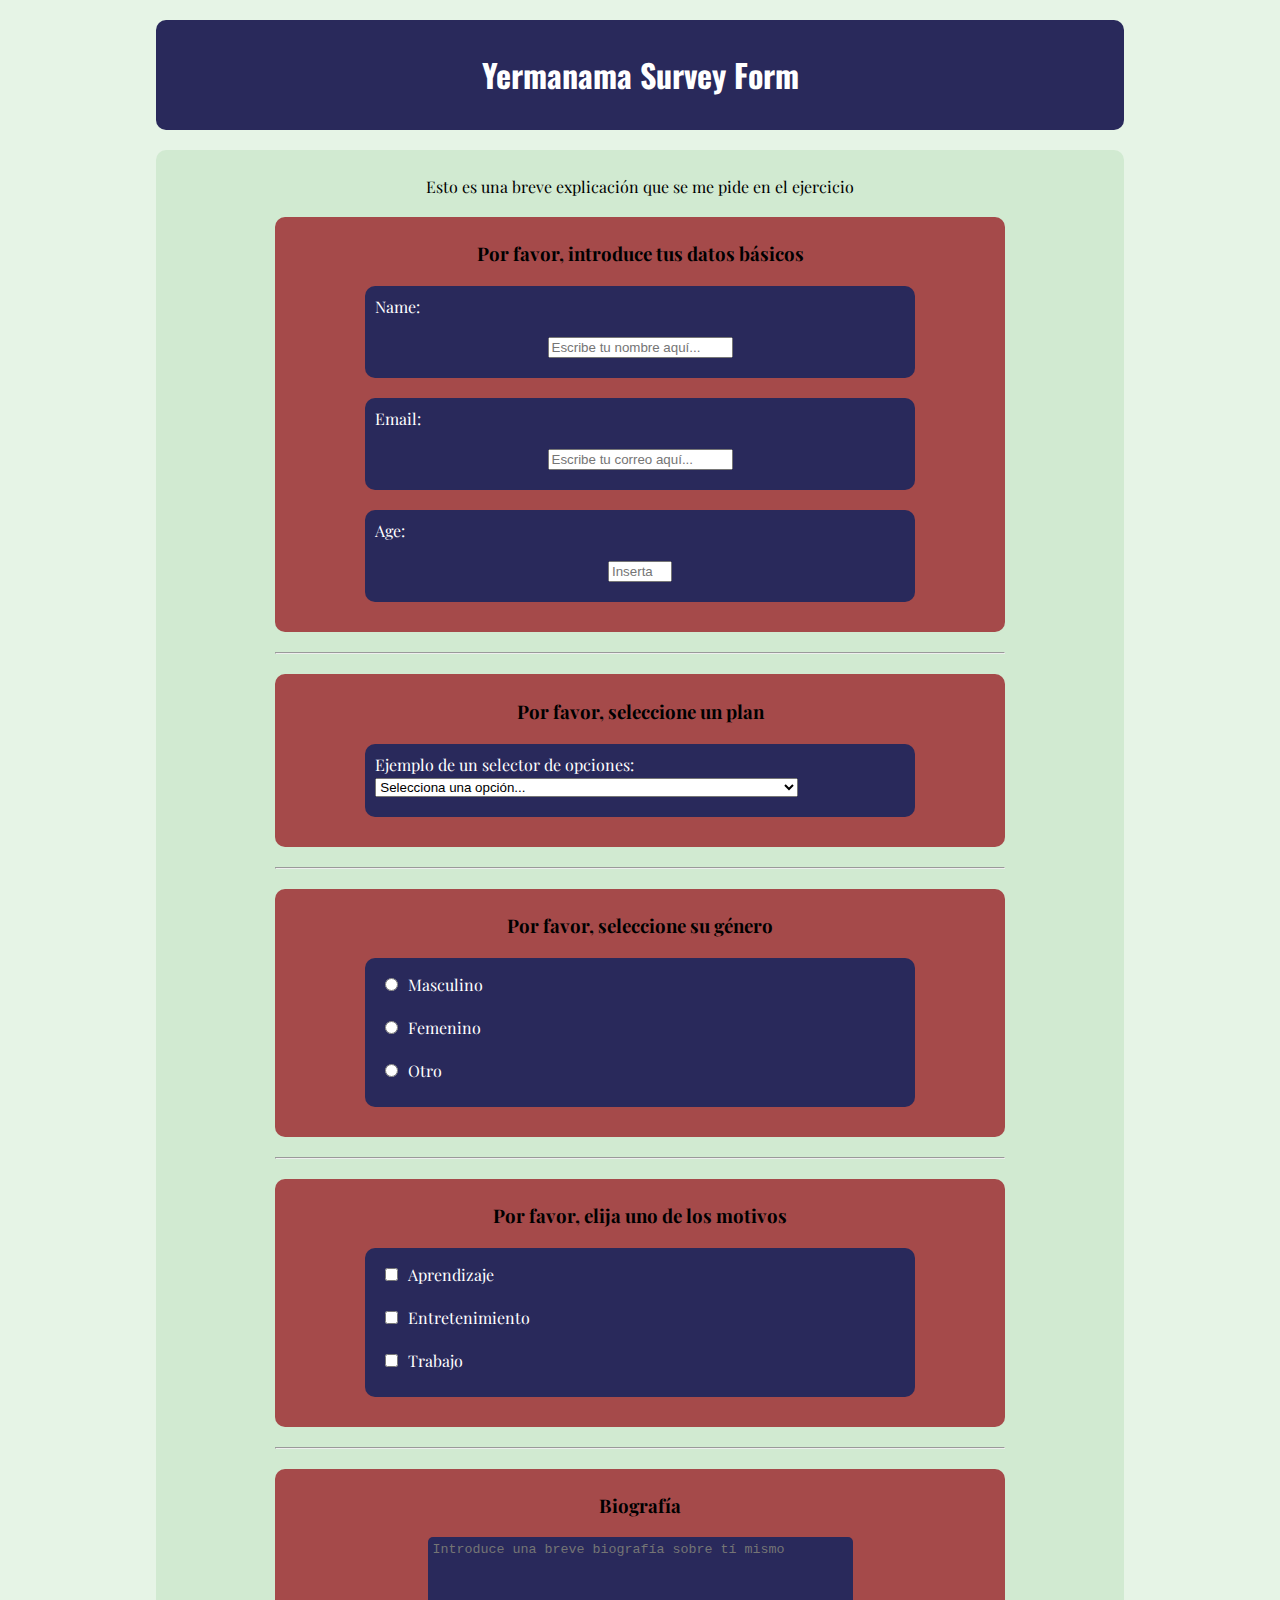
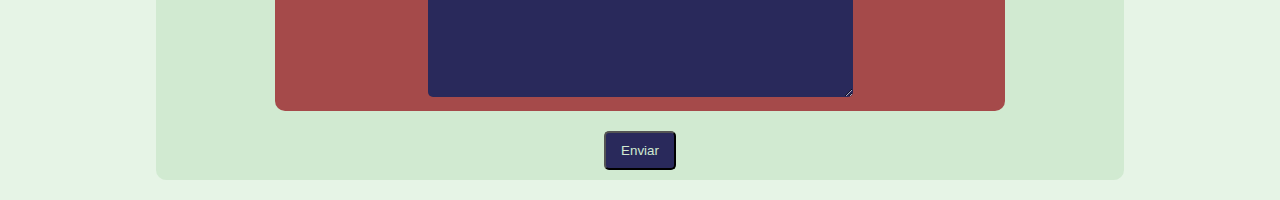
<file: Responsive Web Design Certification/build-a-survey-form/index.html>
<!DOCTYPE html>
<html lang="en">
    <head>
        <meta charset="UTF-8">
        <meta name="viewport" content="width=device-width, initial-scale=1.0">
        <title>Build a survey form</title>
        <link rel="stylesheet" href="css/styles.css">
    </head>
    <body>
        <div id="introduccion">
            <h1 id="title">Yermanama Survey Form</h1>
        </div>
        <div class="formulario">
            <p id="description">Esto es una breve explicación que se me pide en el ejercicio</p>
            <form action="post" id="survey-form">
                <fieldset>
                    <h3>Por favor, introduce tus datos básicos</h3>
                    <div>
                        <label for="name" id="name-label">Name: </label><input type="text" id="name" required placeholder="Escribe tu nombre aquí...">
                    </div>
                    <div>
                        <label for="email" id="email-label">Email: </label><input type="email" id="email" required placeholder="Escribe tu correo aquí...">
                    </div>
                    <div>
                        <label for="number" id="number-label">Age: </label><input type="number" id="number" min="12" max="120" placeholder="Inserta tu edad aquí...">
                    </div>
                </fieldset>
                <hr>
                <fieldset>
                    <h3>Por favor, seleccione un plan</h3>
                    <div>
                        <label id="dropdown-label" for="dropdown">Ejemplo de un selector de opciones:
                            <select name="dropdown" id="dropdown">
                                <option value="">Selecciona una opción...</option>
                                <option value="basico">Básico - Acceso limitado (Gratis)</option>
                                <option value="standard">Estándar - Acceso completo ($9.99/mes)</option>
                                <option value="premium">Premium - Acceso completo + beneficios adicionales ($19.99/mes)</option>
                                <option value="familiar">Familiar - Acceso para hasta 5 miembros de la familia ($29.99/mes)</option>
                            </select>
                        </label>
                    </div>
                </fieldset>
                <hr>
                <fieldset>
                    <h3>Por favor, seleccione su género</h3>
                    <div>
                        <label id="masculino-label" for="masculino"><input type="radio" name="genero" id="masculino" value="masculino">Masculino</label>
                        <label id="femenino-label" for="femenino"><input type="radio" name="genero" id="femenino" value="femenino">Femenino</label>
                        <label id="otro-label" for="otro"><input type="radio" name="genero" id="otro" value="otro">Otro</label>
                    </div>
                </fieldset>
                <hr>
                <fieldset>
                    <h3>Por favor, elija uno de los motivos</h3>
                    <div>
                        <label id="motivo1-label" for="motivo1"><input type="checkbox" name="motivo1" id="motivo1" value="aprendizaje">Aprendizaje</label>
                        <label id="motivo2-label" for="motivo2"><input type="checkbox" name="motivo2" id="motivo2" value="entretenimiento">Entretenimiento</label>
                        <label id="motivo3-label" for="motivo3"><input type="checkbox" name="motivo3" id="motivo3" value="trabajo">Trabajo</label>
                    </div>
                </fieldset>
                <hr>
                <fieldset>
                    <h3>Biografía</h3>
                    <textarea name="biografia" id="biografia" cols="50" rows="10" placeholder="Introduce una breve biografía sobre tí mismo"></textarea>
                </fieldset>
                <button type="submit" id="submit">Enviar</button>
            </form>
        </div>
    </body>
</html>
</file>
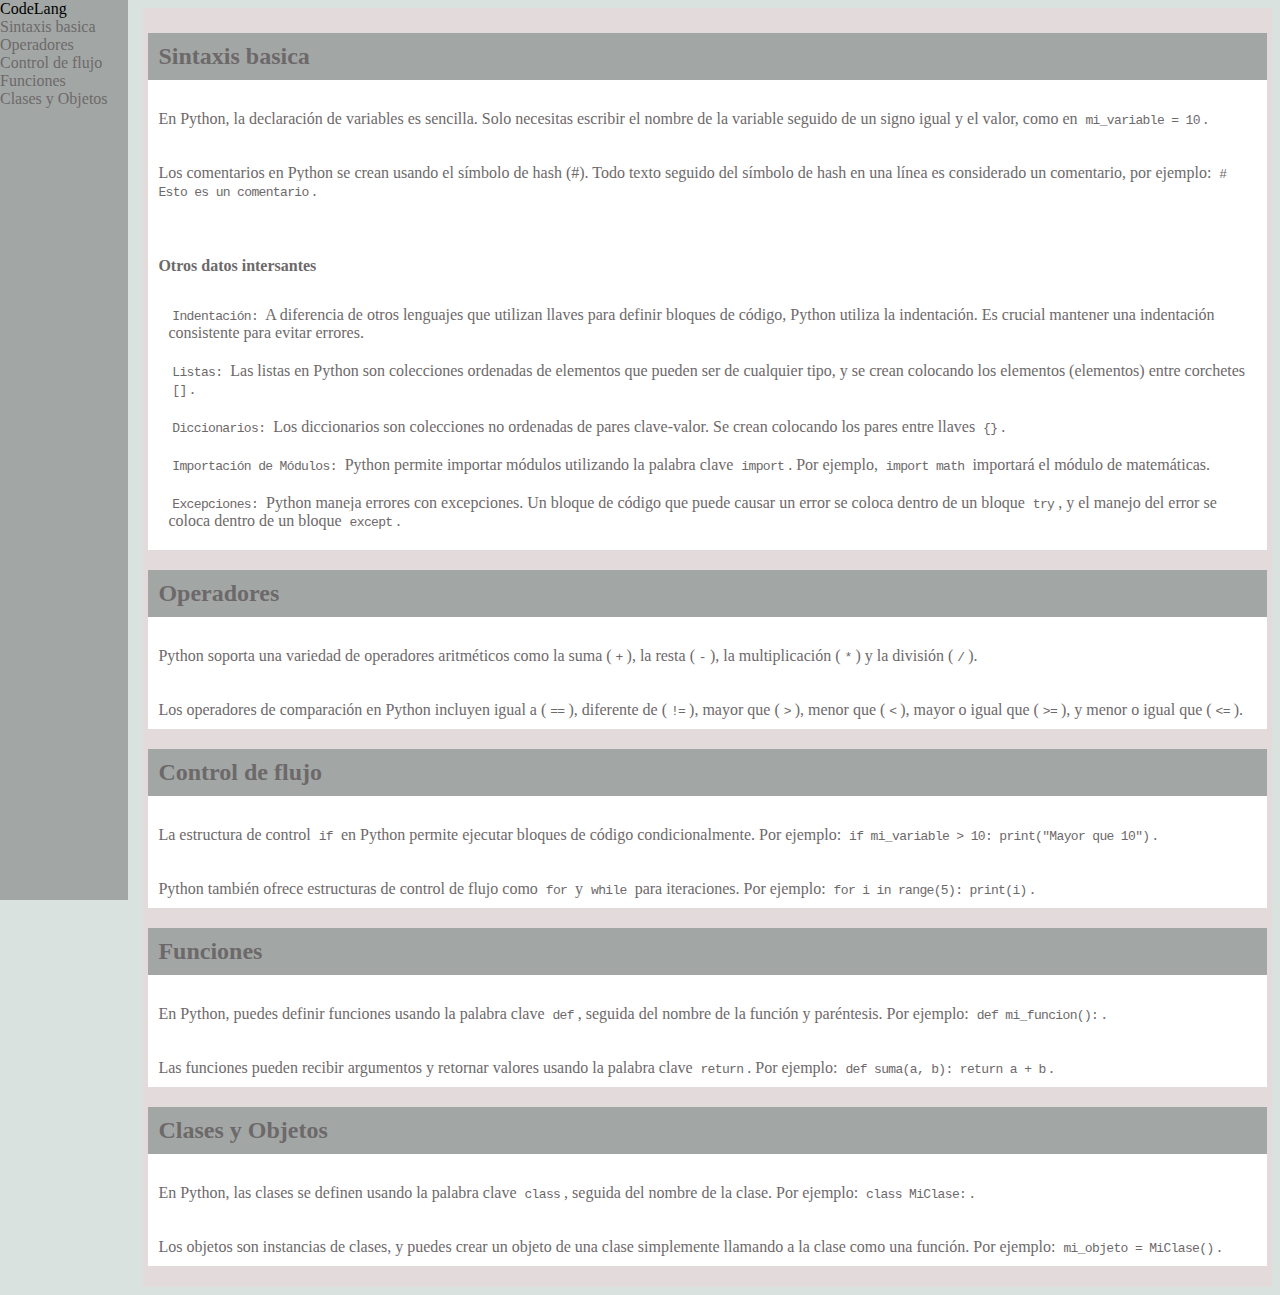
<file: Responsive Web Design Certification/build-a-techanical-Documentation-Page/index.html>
<!DOCTYPE html>
<html lang="en">

<head>
    <meta charset="UTF-8">
    <meta name="viewport" content="width=device-width, initial-scale=1.0">
    <title>CodeLang</title>
    <link rel="stylesheet" href="css/styles.css">
</head>

<body>
    <div id="nav-toggle">≡</div>
    <nav id="navbar">
        <header>CodeLang</header>
        <a class="nav-link" href="#Sintaxis_basica">Sintaxis basica</a>
        <a class="nav-link" href="#Operadores">Operadores</a>
        <a class="nav-link" href="#Control_de_flujo">Control de flujo</a>
        <a class="nav-link" href="#Funciones">Funciones</a>
        <a class="nav-link" href="#Clases_y_Objetos">Clases y Objetos</a>
    </nav>
    <main id="main-doc">
        <section id="Sintaxis_basica" class="main-section">
            <header>
                <h2>Sintaxis basica</h2>
            </header>
            <p>En Python, la declaración de variables es sencilla. Solo necesitas escribir el nombre de la variable
                seguido de un signo igual y el valor, como en <code>mi_variable = 10</code>.</p>
            <p>Los comentarios en Python se crean usando el símbolo de hash (#). Todo texto seguido del símbolo de hash
                en una línea es considerado un comentario, por ejemplo: <code># Esto es un comentario</code>.</p>
            <ul>
                <h4>Otros datos intersantes</h4>
                <li><code>Indentación:</code> A diferencia de otros lenguajes que utilizan llaves para definir bloques
                    de código, Python utiliza la indentación. Es crucial mantener una indentación consistente para
                    evitar errores.</li>
                <li><code>Listas:</code> Las listas en Python son colecciones ordenadas de elementos que pueden ser de
                    cualquier tipo, y se crean colocando los elementos (elementos) entre corchetes <code>[]</code>.</li>
                <li><code>Diccionarios:</code> Los diccionarios son colecciones no ordenadas de pares clave-valor. Se
                    crean colocando los pares entre llaves <code>{}</code>.</li>
                <li><code>Importación de Módulos:</code> Python permite importar módulos utilizando la palabra clave
                    <code>import</code>. Por ejemplo, <code>import math</code> importará el módulo de matemáticas.
                </li>
                <li><code>Excepciones:</code> Python maneja errores con excepciones. Un bloque de código que puede
                    causar un error se coloca dentro de un bloque <code>try</code>, y el manejo del error se coloca
                    dentro de un bloque <code>except</code>.</li>
            </ul>
        </section>
        <section id="Operadores" class="main-section">
            <header>
                <h2>Operadores</h2>
            </header>
            <p>Python soporta una variedad de operadores aritméticos como la suma (<code>+</code>), la resta
                (<code>-</code>), la multiplicación (<code>*</code>) y la división (<code>/</code>).</p>
            <p>Los operadores de comparación en Python incluyen igual a (<code>==</code>), diferente de
                (<code>!=</code>), mayor que (<code>></code>), menor que (<code><</code>), mayor o igual que
                (<code>>=</code>), y menor o igual que (<code><=</code>).</p>
        </section>
        <section id="Control_de_flujo" class="main-section">
            <header>
                <h2>Control de flujo</h2>
            </header>
            <p>La estructura de control <code>if</code> en Python permite ejecutar bloques de código condicionalmente.
                Por ejemplo: <code>if mi_variable > 10: print("Mayor que 10")</code>.</p>
            <p>Python también ofrece estructuras de control de flujo como <code>for</code> y <code>while</code> para
                iteraciones. Por ejemplo: <code>for i in range(5): print(i)</code>.</p>
        </section>
        <section id="Funciones" class="main-section">
            <header>
                <h2>Funciones</h2>
            </header>
            <p>En Python, puedes definir funciones usando la palabra clave <code>def</code>, seguida del nombre de la
                función y paréntesis. Por ejemplo: <code>def mi_funcion():</code>.</p>
            <p>Las funciones pueden recibir argumentos y retornar valores usando la palabra clave <code>return</code>.
                Por ejemplo: <code>def suma(a, b): return a + b</code>.</p>
        </section>
        <section id="Clases_y_Objetos" class="main-section">
            <header>
                <h2>Clases y Objetos</h2>
            </header>
            <p>En Python, las clases se definen usando la palabra clave <code>class</code>, seguida del nombre de la
                clase. Por ejemplo: <code>class MiClase:</code>.</p>
            <p>Los objetos son instancias de clases, y puedes crear un objeto de una clase simplemente llamando a la
                clase como una función. Por ejemplo: <code>mi_objeto = MiClase()</code>.</p>
        </section>
    </main>
</body>

</html>
</file>
<file: Responsive Web Design Certification/build-a-survey-form/css/styles.css>
@import url('https://fonts.googleapis.com/css2?family=Oswald:wght@500&family=Playfair+Display&display=swap');

:root {
    --text: #060e06;
    --background: #e6f4e6;
    --primary: #29295b;
    --secondary: #d1ead1;
    --accent: #a54a4a;
    --fuente-oswald: 'Oswald', sans-serif;
    --fuente-playfair: 'Playfair Display', serif;
}

body {
    font-family: var(--fuente-playfair);
    background-color: var(--background);
    color: var(--text);
}

div {
    color: white;
    background-color: var(--primary);
    border-radius: 10px;
    width: 75%;
    margin: 20px auto;
    padding: 10px;
}

.formulario {
    background-color: var(--secondary);
    color: black;
}

h1 {
    text-align: center;
    font-family: var(--fuente-oswald);
}

p {
    text-align: center;
}

form {
    text-align: center;
    max-width: fit-content;
    margin: auto;
}

label {
    display: block;
    margin-bottom: 10px;
    text-align: left;
}

input {
    width: auto;
    margin: 10px 10px;
}

fieldset {
    margin: 20px auto;
    background-color: var(--accent);
    border: none;
    border-radius: 10px;
}

textarea{
    background-color: var(--primary);
    color: white;
    border-radius: 5px;
    padding: 5px;
    border: var(--primary);
    max-width: 100%;
}

button{
    background-color: var(--primary);
    color: var(--secondary);
    padding: 10px 15px;
    border-radius: 5px;
    transition: all 0.3s ease
}

button:hover{
    background-color: var(--accent);
    color: var(--primary);
    font-weight: bolder;
    box-shadow: 2px 2px gray;
}

select{
    max-width: 100%;
}
</file>
<file: Responsive Web Design Certification/build-a-techanical-Documentation-Page/css/styles.css>
:root{
    /* CSS HEX */
    --timberwolf: #e2dadbff;
    --platinum: #dae2dfff;
    --ash-gray: #a2a7a5ff;
    --dim-gray: #6d696aff;
    --white: #ffffffff;
}

body{
    display: flex;
    background-color: var(--platinum); /* background-color asignado */
}

#navbar{
    position: fixed;
    top: 0;
    left: 0;
    display: flex;
    flex-direction: column;
    width: 10%;
    height: 100%;
    overflow-y: auto;
    background-color: var(--ash-gray); /* background-color asignado */
}

#navbar a{
    text-decoration: none;
    color: var(--dim-gray); /* color de texto asignado */
}

#main-doc{
    margin-left: 10%;
    padding: 5px;
    overflow-y: auto;
    width: 90%;
    background-color: var(--timberwolf); /* background-color asignado */
}

code{
    font-family: monospace;
    background-color: var(--white); /* background-color asignado */
    padding: 0.3em;
    letter-spacing: -0.05em;
    word-break: normal;
    border-radius: 5px;
}

#navbar, .main-section > header{
    background-color: var(--ash-gray); /* background-color reasignado */
}

.main-section{
    background-color: var(--white); /* background-color asignado */
}

.main-section h2{
    color: var(--dim-gray);
    padding: 10px; /* color de texto asignado */
}

.main-section p, .main-section ul, .main-section ul, .main-section li{
    color: var(--dim-gray);
    padding: 10px;
    list-style: none; /* color de texto asignado */
}

a, .main-section code{
    color: var(--dim-gray); /* color de texto asignado */
}

@media (max-width: 600px){
    #navbar{
        position: fixed;
        top: 0;
        left: 0;
        width: 250px;
        height: 100%;
    }
    #nav-toggle{
        display: none; /* Ocultar el botón de alternar en dispositivos móviles */
    }
}

@media (max-width: 600px){
    body{
        background-color: red;
    }
}
</file>
